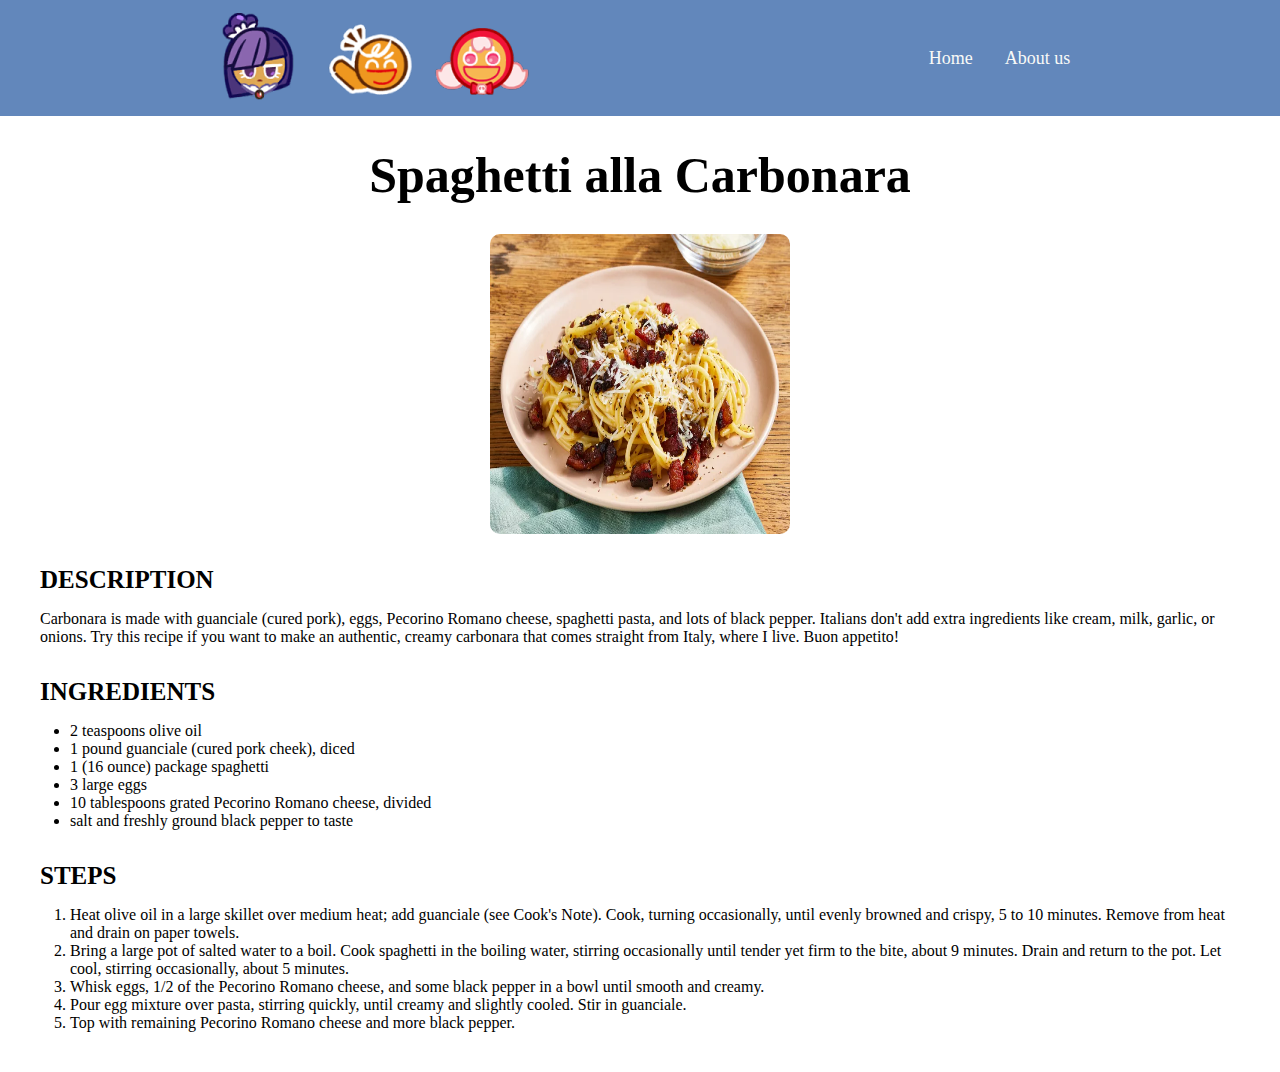
<file: pages/carbonara.html>
<!DOCTYPE html>
<html lang="en">
    <head>
        <meta charset="utf-8"> 
        <title>Pasta Recipes</title>
        <link rel="stylesheet" href="../style.css">
    </head>
    <body>
        <div class="nav"> 
            <div class="img-holder">
                <img src="../img/logo.webp" alt="logo">
                <img src="../img/hello-icon.webp" alt="logo">
                <img src="../img/cherry-icon.webp" alt="logo">
            </div>
            <div class="nav-list">
                <a href="../index.html">Home</a>
                <a href="https://www.youtube.com/watch?v=dQw4w9WgXcQ">About us</a>
            </div>
        </div>
        <div class="container">
            <div class="title-container">
                <h1>Spaghetti alla Carbonara</h1>
            </div>
            <div class="inner-container">
                <div class="img-container">
                    <img src="../img/carbonara.webp" alt="Carbonara" height="300" width="400">
                </div>
                <div class="desc-info">
                    <h3>DESCRIPTION</h3>
                    <p>Carbonara is made with guanciale (cured pork), eggs, Pecorino Romano cheese, spaghetti pasta, and lots of black pepper. Italians don't add extra ingredients like cream, milk, garlic, or onions. Try this recipe if you want to make an authentic, creamy carbonara that comes straight from Italy, where I live. Buon appetito!</p>
                </div>
                <div class="ingre-info">
                    <h3>INGREDIENTS</h3>
                    <ul>
                        <li>2 teaspoons olive oil</li>
                        <li>1 pound guanciale (cured pork cheek), diced</li>
                        <li>1 (16 ounce) package spaghetti</li>
                        <li>3 large eggs</li>
                        <li>10 tablespoons grated Pecorino Romano cheese, divided</li>
                        <li>salt and freshly ground black pepper to taste</li>
                    </ul>
                </div>
                <div class="steps-info">
                    <h3>STEPS</h3>
                    <ol>
                        <li>Heat olive oil in a large skillet over medium heat; add guanciale (see Cook's Note). Cook, turning occasionally, until evenly browned and crispy, 5 to 10 minutes. Remove from heat and drain on paper towels. </li>
                        <li>Bring a large pot of salted water to a boil. Cook spaghetti in the boiling water, stirring occasionally until tender yet firm to the bite, about 9 minutes. Drain and return to the pot. Let cool, stirring occasionally, about 5 minutes. </li>
                        <li>Whisk eggs, 1/2 of the Pecorino Romano cheese, and some black pepper in a bowl until smooth and creamy. </li>
                        <li>Pour egg mixture over pasta, stirring quickly, until creamy and slightly cooled. Stir in guanciale. </li>
                        <li>Top with remaining Pecorino Romano cheese and more black pepper. </li>
                    </ol>
                </div>
            </div>
        </div>
    </body>
</html>
</file>
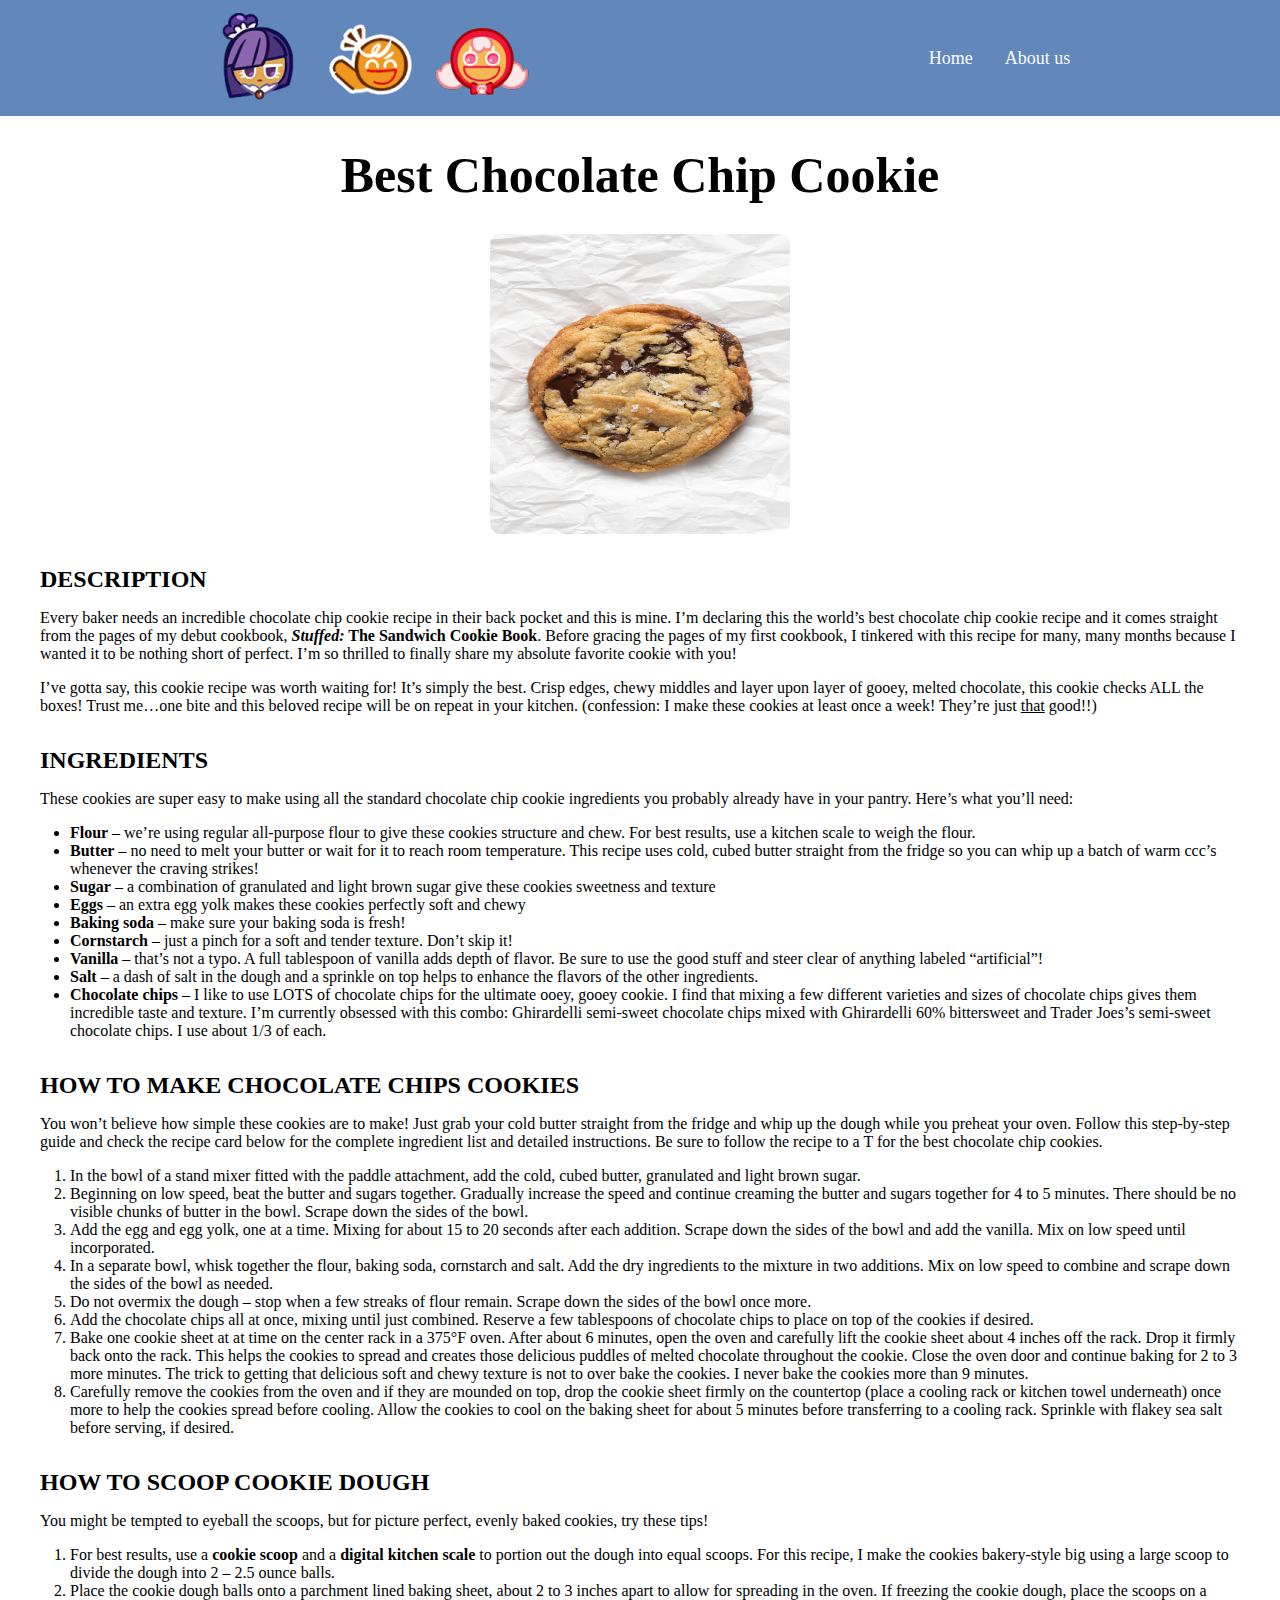
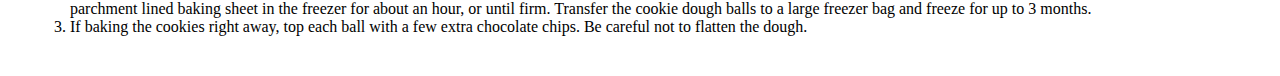
<file: pages/chocolate-chip.html>
<!DOCTYPE html> <html lang="en">
    <head> 
        <meta charset="utf-8">
        <title>Pastry Recipes</title>
        <link rel="stylesheet" href="../style.css">
    </head>
    <body>
        <div class="nav"> 
            <div class="img-holder">
                <img src="../img/logo.webp" alt="logo">
                <img src="../img/hello-icon.webp" alt="logo">
                <img src="../img/cherry-icon.webp" alt="logo">
            </div>
            <div class="nav-list">
                <a href="../index.html">Home</a>
                <a href="https://www.youtube.com/watch?v=dQw4w9WgXcQ">About us</a>
            </div>
        </div>
        <div class="container">
            <div class="title-container">
                <h1>Best Chocolate Chip Cookie</h1>
            </div>
            <div class="inner-container">
                <div class="img-container">
                    <img src="../img/chips-cookie.jpg" alt="Chips Cookie" height="300" width="300">
                </div>
                <div class="desc-info">
                    <h2>DESCRIPTION</h2>
                    <p>Every baker needs an incredible chocolate chip cookie recipe in their back pocket and this is mine. I’m declaring this the world’s best chocolate chip cookie recipe and it comes straight from the pages of my debut cookbook, <strong><em>Stuffed:</em> The Sandwich Cookie Book</strong>. Before gracing the pages of my first cookbook, I tinkered with this recipe for many, many months because I wanted it to be nothing short of perfect. I’m so thrilled to finally share my absolute favorite cookie with you!</p>
                    <p>I’ve gotta say, this cookie recipe was worth waiting for! It’s simply the best. Crisp edges, chewy middles and layer upon layer of gooey, melted chocolate, this cookie checks ALL the boxes! Trust me…one bite and this beloved recipe will be on repeat in your kitchen. (confession: I make these cookies at least once a week! They’re just <u>that</u> good!!)</p>
                </div>
                <div class="ingre-info">
                    <h2>INGREDIENTS</h2>
                    <p>These cookies are super easy to make using all the standard chocolate chip cookie ingredients you probably already have in your pantry. Here’s what you’ll need:</p>
                    <ul>
                        <li><strong>Flour </strong>– we’re using regular all-purpose flour to give these cookies structure and chew. For best results, use a kitchen scale to weigh the flour.</li>
                        <li><strong>Butter</strong> – no need to melt your butter or wait for it to reach room temperature. This recipe uses cold, cubed butter straight from the fridge so you can whip up a batch of warm ccc’s whenever the craving strikes!</li>
                        <li><strong>Sugar</strong> – a combination of granulated and light brown sugar give these cookies sweetness and texture</li>
                        <li><strong>Eggs</strong> – an extra egg yolk makes these cookies perfectly soft and chewy</li>
                        <li><strong>Baking soda</strong> – make sure your baking soda is fresh!</li>
                        <li><strong>Cornstarch</strong> – just a pinch for a soft and tender texture. Don’t skip it! </li>
                        <li><strong>Vanilla</strong> – that’s not a typo. A full tablespoon of vanilla adds depth of flavor. Be sure to use the good stuff and steer clear of anything labeled “artificial”!</li>
                        <li><strong>Salt</strong> – a dash of salt in the dough and a sprinkle on top helps to enhance the flavors of the other ingredients.</li>
                        <li><strong>Chocolate chips</strong> – I like to use LOTS of chocolate chips for the ultimate ooey, gooey cookie. I find that mixing a few different varieties and sizes of chocolate chips gives them incredible taste and texture. I’m currently obsessed with this combo: Ghirardelli semi-sweet chocolate chips mixed with Ghirardelli 60% bittersweet and Trader Joes’s semi-sweet chocolate chips. I use about 1/3 of each.</li>
                    </ul>
                </div>
                <div class="steps-info">
                    <h2>HOW TO MAKE CHOCOLATE CHIPS COOKIES</h2>
                    <p>You won’t believe how simple these cookies are to make! Just grab your cold butter straight from the fridge and whip up the dough while you preheat your oven. Follow this step-by-step guide and check the recipe card below for the complete ingredient list and detailed instructions. Be sure to follow the recipe to a T for the best chocolate chip cookies.</p>
                    <ol>
                        <li>In the bowl of a stand mixer fitted with the paddle attachment, add the cold, cubed butter, granulated and light brown sugar.</li>
                        <li>Beginning on low speed, beat the butter and sugars together. Gradually increase the speed and continue creaming the butter and sugars together for 4 to 5 minutes. There should be no visible chunks of butter in the bowl. Scrape down the sides of the bowl.</li>
                        <li>Add the egg and egg yolk, one at a time. Mixing for about 15 to 20 seconds after each addition. Scrape down the sides of the bowl and add the vanilla. Mix on low speed until incorporated. </li>
                        <li>In a separate bowl, whisk together the flour, baking soda, cornstarch and salt. Add the dry ingredients to the mixture in two additions. Mix on low speed to combine and scrape down the sides of the bowl as needed. </li>
                        <li>Do not overmix the dough – stop when a few streaks of flour remain. Scrape down the sides of the bowl once more.</li>
                        <li>Add the chocolate chips all at once, mixing until just combined. Reserve a few tablespoons of chocolate chips to place on top of the cookies if desired. </li>
                        <li>Bake one cookie sheet at at time on the center rack in a 375°F oven. After about 6 minutes, open the oven and carefully lift the cookie sheet about 4 inches off the rack. Drop it firmly back onto the rack. This helps the cookies to spread and creates those delicious puddles of melted chocolate throughout the cookie. Close the oven door and continue baking for 2 to 3 more minutes. The trick to getting that delicious soft and chewy texture is not to over bake the cookies. I never bake the cookies more than 9 minutes.</li>
                        <li>Carefully remove the cookies from the oven and if they are mounded on top, drop the cookie sheet firmly on the countertop (place a cooling rack or kitchen towel underneath) once more to help the cookies spread before cooling. Allow the cookies to cool on the baking sheet for about 5 minutes before transferring to a cooling rack. Sprinkle with flakey sea salt before serving, if desired.</li>
                    </ol>
                </div>
                <div class="additional-info">
                    <h2>HOW TO SCOOP COOKIE DOUGH</h2>
                    <p>You might be tempted to eyeball the scoops, but for picture perfect, evenly baked cookies, try these tips! </p>
                    <ol>
                        <li>For best results, use a <strong>cookie scoop</strong> and a <strong>digital kitchen scale</strong> to portion out the dough into equal scoops. For this recipe, I make the cookies bakery-style big using a large scoop to divide the dough into 2 – 2.5 ounce balls. </li>
                        <li>Place the cookie dough balls onto a parchment lined baking sheet, about 2 to 3 inches apart to allow for spreading in the oven. If freezing the cookie dough, place the scoops on a parchment lined baking sheet in the freezer for about an hour, or until firm. Transfer the cookie dough balls to a large freezer bag and freeze for up to 3 months. </li>
                        <li>If baking the cookies right away, top each ball with a few extra chocolate chips. Be careful not to flatten the dough. </li>
                    </ol>
                </div>
            </div>
        </div>
    </body>
</html>
</file>
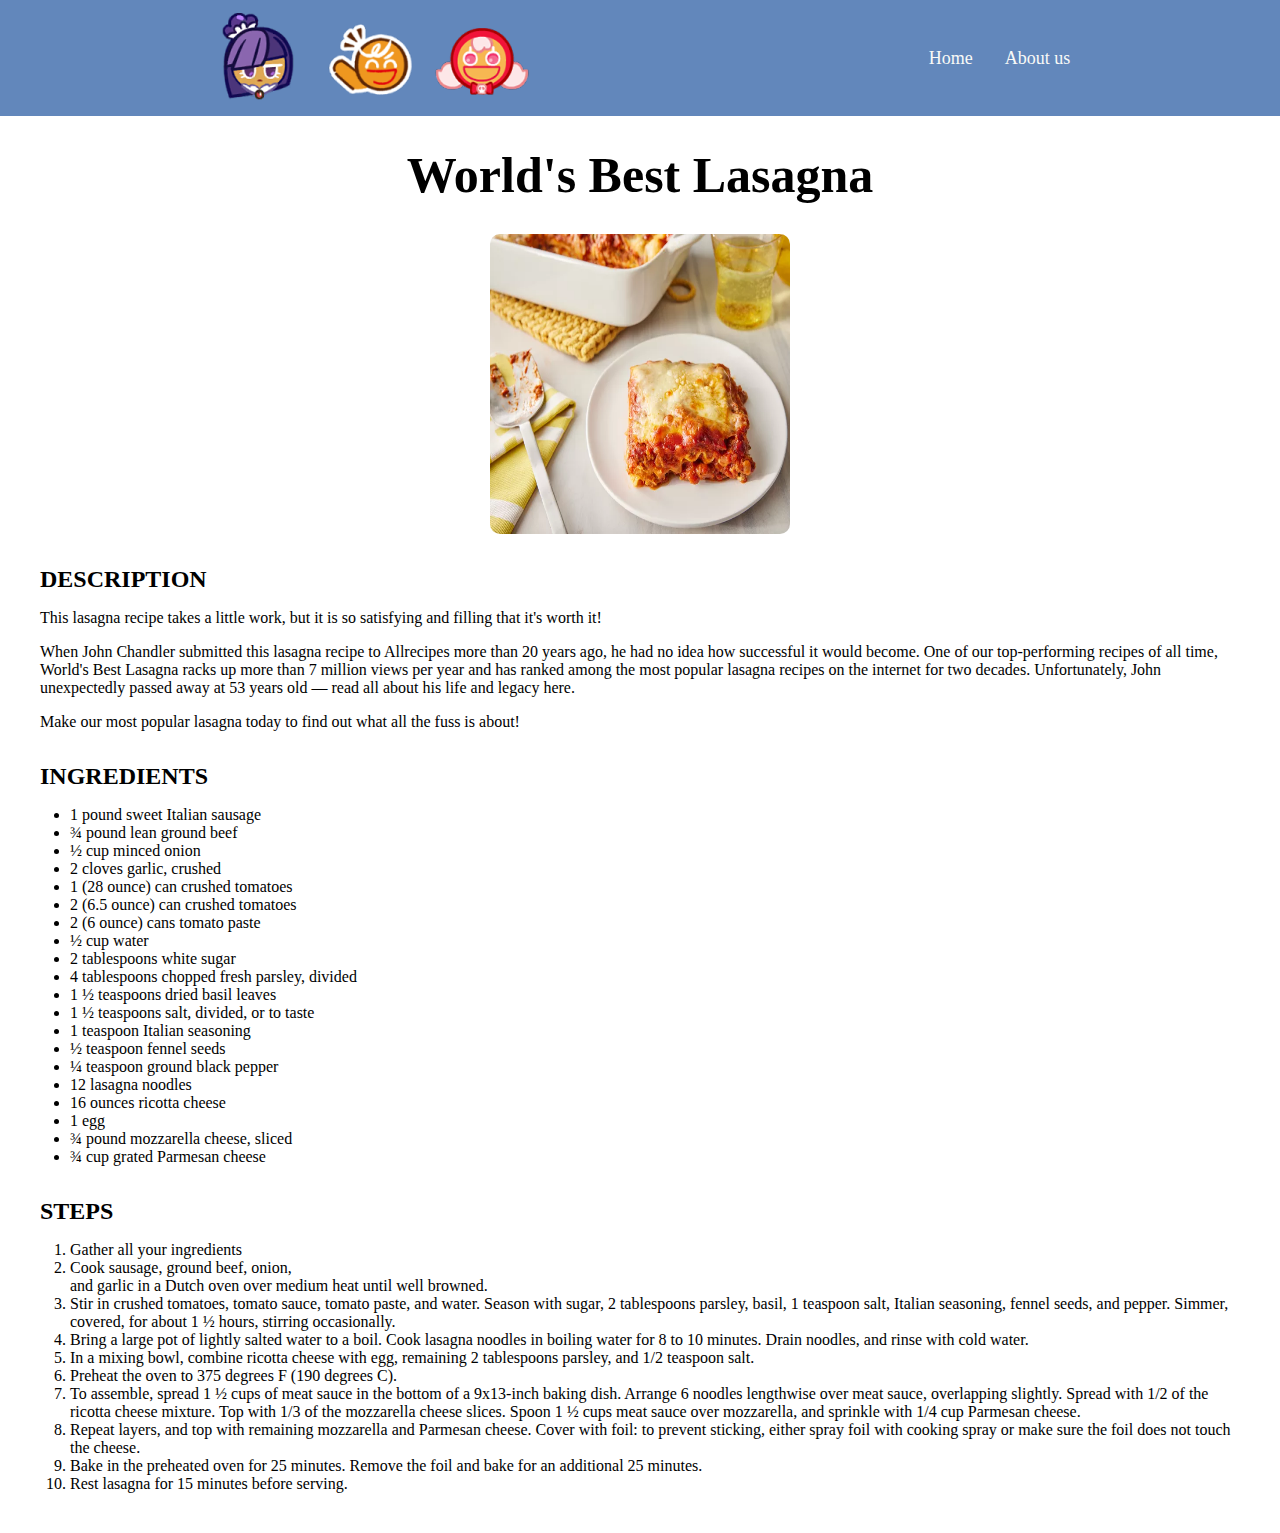
<file: pages/lasagna.html>
<!DOCTYPE html>
<html lang="en">
    <head>
        <meta charset="utf-8">
        <title>Pasta Recipes</title>
        <link rel="stylesheet" href="../style.css">
    </head>
    <body> 
        <div class="nav"> 
            <div class="img-holder">
                <img src="../img/logo.webp" alt="logo">
                <img src="../img/hello-icon.webp" alt="logo">
                <img src="../img/cherry-icon.webp" alt="logo">
            </div>
            <div class="nav-list">
                <a href="../index.html">Home</a>
                <a href="https://www.youtube.com/watch?v=dQw4w9WgXcQ">About us</a>
            </div>
        </div>
        <div class="container"> 
            <div class="title-container">
                <h1>World's Best Lasagna</h1>
            </div>
            <div class="inner-container">
                <div class="img-container">
                    <img src="../img/lasagna.webp" alt="Lasagna">
                </div>
                <div class="desc-info">
                    <h2>DESCRIPTION</h2>
                    <p>This lasagna recipe takes a little work, but it is so satisfying and filling that it's worth it!</p>
                    <p> When John Chandler submitted this lasagna recipe to Allrecipes more than 20 years ago, he had no 
                        idea how successful it would become. One of our top-performing recipes of all time, 
                        World's Best Lasagna racks up more than 7 million views per year and has ranked among the most popular lasagna 
                        recipes on the internet for two decades. Unfortunately, John unexpectedly passed away at 53 years old — read all 
                        about his life and legacy here.  </p>
                    <p> 
                        Make our most popular lasagna today to find out what all the fuss is about!  </p>        
                </div>
                <div class="ingre-info">
                    <h2>INGREDIENTS</h2>
                    <ul>
                        <li>1 pound sweet Italian sausage</li>
                        <li>¾ pound lean ground beef</li>
                        <li>½ cup minced onion</li>
                        <li>2 cloves garlic, crushed</li>
                        <li>1 (28 ounce) can crushed tomatoes</li>
                        <li>2 (6.5 ounce) can crushed tomatoes</li>
                        <li>2 (6 ounce) cans tomato paste</li>
                        <li>½ cup water</li>
                        <li>2 tablespoons white sugar</li>
                        <li>4 tablespoons chopped fresh parsley, divided</li>
                        <li>1 ½ teaspoons dried basil leaves</li>
                        <li>1 ½ teaspoons salt, divided, or to taste</li>
                        <li>1 teaspoon Italian seasoning</li>
                        <li>½  teaspoon fennel seeds</li>
                        <li>¼ teaspoon ground black pepper</li>
                        <li>12 lasagna noodles</li>
                        <li>16 ounces ricotta cheese</li>
                        <li>1 egg</li>
                        <li>¾ pound mozzarella cheese, sliced</li>
                        <li>¾ cup grated Parmesan cheese</li>
                    </ul>
                </div>
                <div class="steps-info">
                    <h2>STEPS</h2>
                    <ol> 
                        <li>Gather all your ingredients</li>
                        <li>Cook sausage, ground beef, onion, 
                            <br> and garlic in a Dutch oven over medium heat until well browned. </li>
                        <li>Stir in crushed tomatoes, tomato sauce, tomato paste, and water. Season with sugar, 2 tablespoons parsley, basil, 1 teaspoon salt, Italian seasoning, fennel seeds, and pepper. Simmer, covered, for about 1 ½ hours, stirring occasionally. </li>
                        <li>Bring a large pot of lightly salted water to a boil. Cook lasagna noodles in boiling water for 8 to 10 minutes. Drain noodles, and rinse with cold water.</li>
                        <li>In a mixing bowl, combine ricotta cheese with egg, remaining 2 tablespoons parsley, and 1/2 teaspoon salt.</li>
                        <li>Preheat the oven to 375 degrees F (190 degrees C).</li>
                        <li>To assemble, spread 1 ½ cups of meat sauce in the bottom of a 9x13-inch baking dish. Arrange 6 noodles lengthwise over meat sauce, overlapping slightly. Spread with 1/2 of the ricotta cheese mixture. Top with 1/3 of the mozzarella cheese slices. Spoon 1 ½ cups meat sauce over mozzarella, and sprinkle with 1/4 cup Parmesan cheese.</li>
                        <li>Repeat layers, and top with remaining mozzarella and Parmesan cheese. Cover with foil: to prevent sticking, either spray foil with cooking spray or make sure the foil does not touch the cheese. </li>
                        <li>Bake in the preheated oven for 25 minutes. Remove the foil and bake for an additional 25 minutes. </li>
                        <li>Rest lasagna for 15 minutes before serving. </li>
                    </ol>
                </div>
            </div>
        </div>
    </body>
</html>
</file>
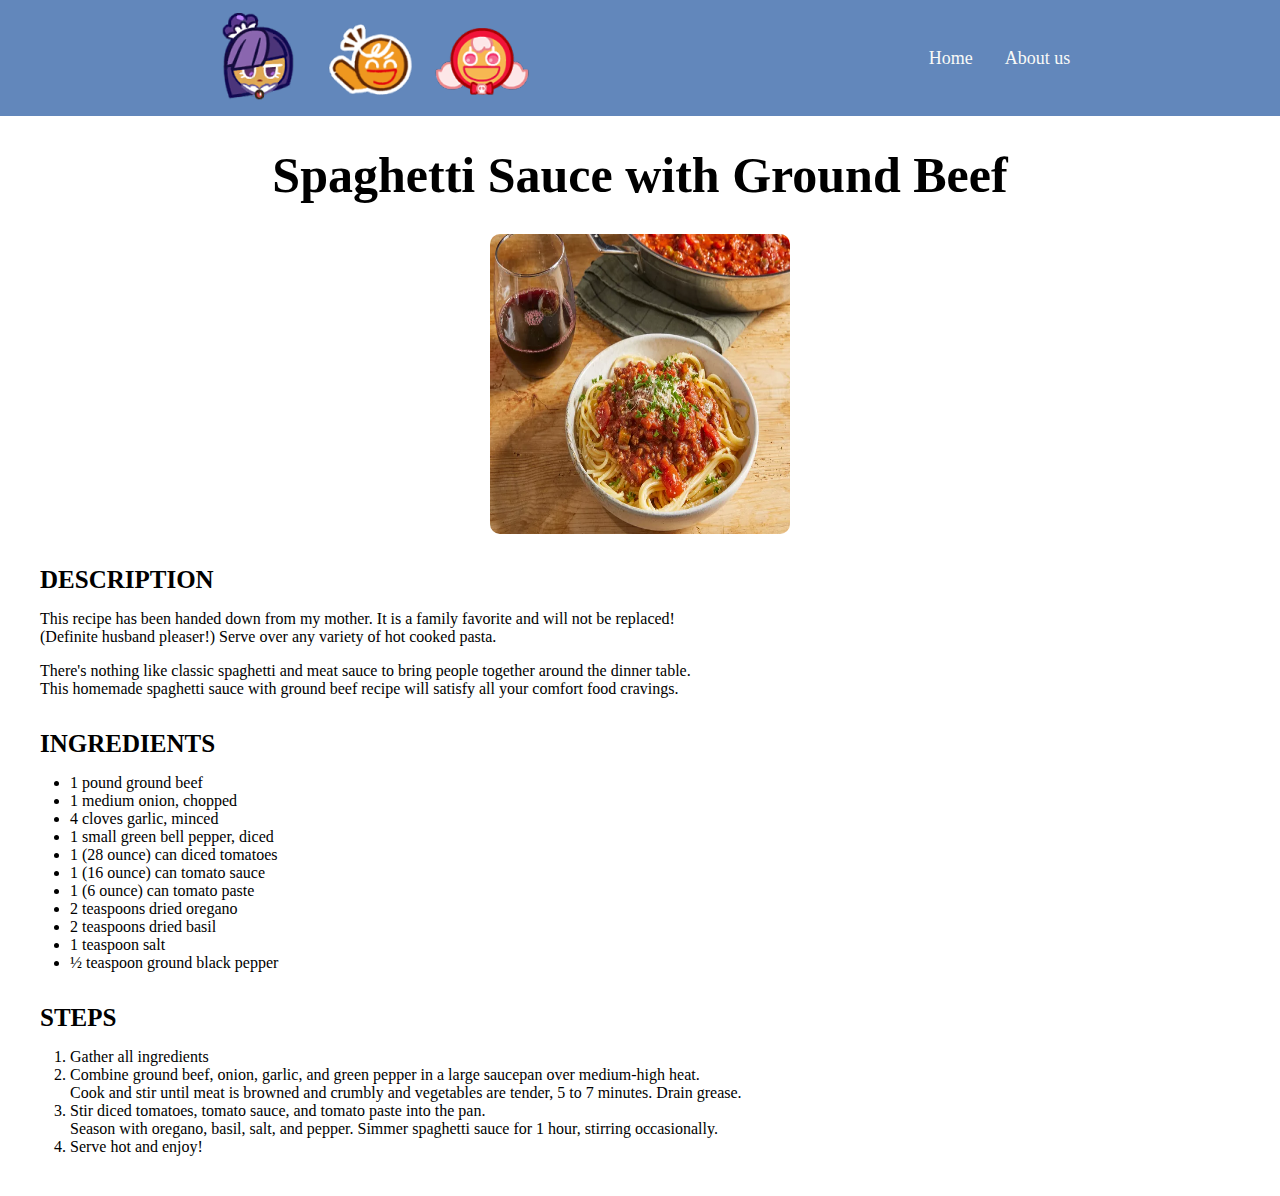
<file: pages/spaghetti.html>
<!DOCTYPE html>
<html lang="en">
    <head>
        <meta charset="utf-8">
        <title>Spaghetti</title>
        <link rel="stylesheet" href="../style.css">
    </head>
    <body>
        <div class="nav"> 
            <div class="img-holder">
                <img src="../img/logo.webp" alt="logo">
                <img src="../img/hello-icon.webp" alt="logo">
                <img src="../img/cherry-icon.webp" alt="logo">
            </div>
            <div class="nav-list">
                <a href="../index.html">Home</a>
                <a href="https://www.youtube.com/watch?v=dQw4w9WgXcQ">About us</a>
            </div>
        </div>
        <div class="container">
            <div class="title-container"> 
                <h1>Spaghetti Sauce with Ground Beef</h1>
            </div>
            <div class="inner-container">
                <div class="img-container">
                    <img src="../img/spaghetti.webp" alt="Spaghetti Sauce with Ground Beef" width="300" height="300">
                </div>
                <div class="desc-info">
                    <h3>DESCRIPTION</h3>
                    <p>This recipe has been handed down from my mother. It is a family favorite and will not be replaced! 
                        <br>(Definite husband pleaser!) Serve over any variety of hot cooked pasta.
                    </p>
                    <p>There's nothing like classic spaghetti and meat sauce to bring people 
                        together around the dinner table. <br> This homemade spaghetti sauce with ground 
                        beef recipe will satisfy all your comfort food cravings. 
                    </p>
                </div>
                <div class="ingre-info">
                    <h3>INGREDIENTS</h3>
                    <ul>
                        <li>1 pound ground beef</li>
                        <li>1 medium onion, chopped</li>
                        <li>4 cloves garlic, minced</li>
                        <li>1 small green bell pepper, diced</li>
                        <li>1 (28 ounce) can diced tomatoes</li>
                        <li>1 (16 ounce) can tomato sauce</li>
                        <li>1 (6 ounce) can tomato paste</li>
                        <li>2 teaspoons dried oregano</li>
                        <li>2 teaspoons dried basil</li>
                        <li>1 teaspoon salt</li>
                        <li>½ teaspoon ground black pepper</li>
                    </ul>
                </div>
                <div class="steps-info">
                    <h3>STEPS</h3>
                    <ol>
                        <li>Gather all ingredients</li>
                        <li>Combine ground beef, onion, garlic, 
                            and green pepper in a large saucepan over 
                            medium-high heat. <br> Cook and stir until meat is 
                            browned and crumbly and vegetables are tender, 
                            5 to 7 minutes. Drain grease. 
                        </li>
                        <li>Stir diced tomatoes, tomato sauce, and tomato paste into the pan. 
                            <br> Season with oregano, basil, salt, and pepper. Simmer spaghetti sauce 
                            for 1 hour, stirring occasionally.
                        </li>
                        <li>Serve hot and enjoy!</li>
                    </ol>
                </div>
            </div>
        </div>    
    </body> 
</html>
</file>
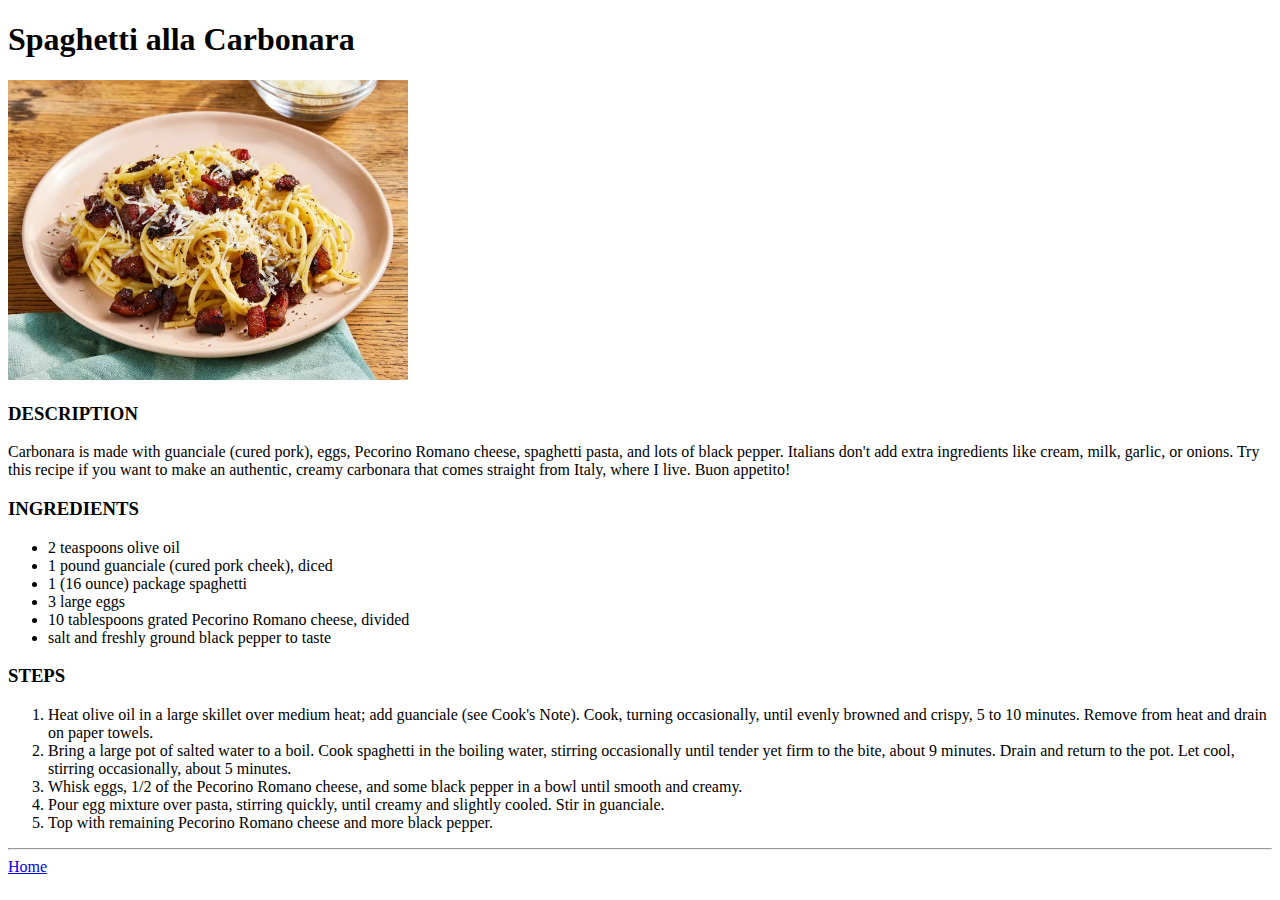
<file: pasta-recipes/carbonara.html>
<!DOCTYPE html>
<html lang="en">
    <head>
        <meta charset="utf-8"> 
        <title>Pasta Recipes</title>
    </head>
    <body> 
        <h1>Spaghetti alla Carbonara</h1>
        <img src="../img/carbonara.webp" alt="Carbonara" height="300" width="400">
        <h3>DESCRIPTION</h3>
        <p>Carbonara is made with guanciale (cured pork), eggs, Pecorino Romano cheese, spaghetti pasta, and lots of black pepper. Italians don't add extra ingredients like cream, milk, garlic, or onions. Try this recipe if you want to make an authentic, creamy carbonara that comes straight from Italy, where I live. Buon appetito!</p>
        
        <h3>INGREDIENTS</h3>
        <ul>
            <li>2 teaspoons olive oil</li>
            <li>1 pound guanciale (cured pork cheek), diced</li>
            <li>1 (16 ounce) package spaghetti</li>
            <li>3 large eggs</li>
            <li>10 tablespoons grated Pecorino Romano cheese, divided</li>
            <li>salt and freshly ground black pepper to taste</li>
        </ul>

        <h3>STEPS</h3>
        <ol>
            <li>Heat olive oil in a large skillet over medium heat; add guanciale (see Cook's Note). Cook, turning occasionally, until evenly browned and crispy, 5 to 10 minutes. Remove from heat and drain on paper towels. </li>
            <li>Bring a large pot of salted water to a boil. Cook spaghetti in the boiling water, stirring occasionally until tender yet firm to the bite, about 9 minutes. Drain and return to the pot. Let cool, stirring occasionally, about 5 minutes. </li>
            <li>Whisk eggs, 1/2 of the Pecorino Romano cheese, and some black pepper in a bowl until smooth and creamy. </li>
            <li>Pour egg mixture over pasta, stirring quickly, until creamy and slightly cooled. Stir in guanciale. </li>
            <li>Top with remaining Pecorino Romano cheese and more black pepper. </li>
        </ol>
        <hr>
        <a href="../index.html">Home</a>
    </body>
</html>
</file>
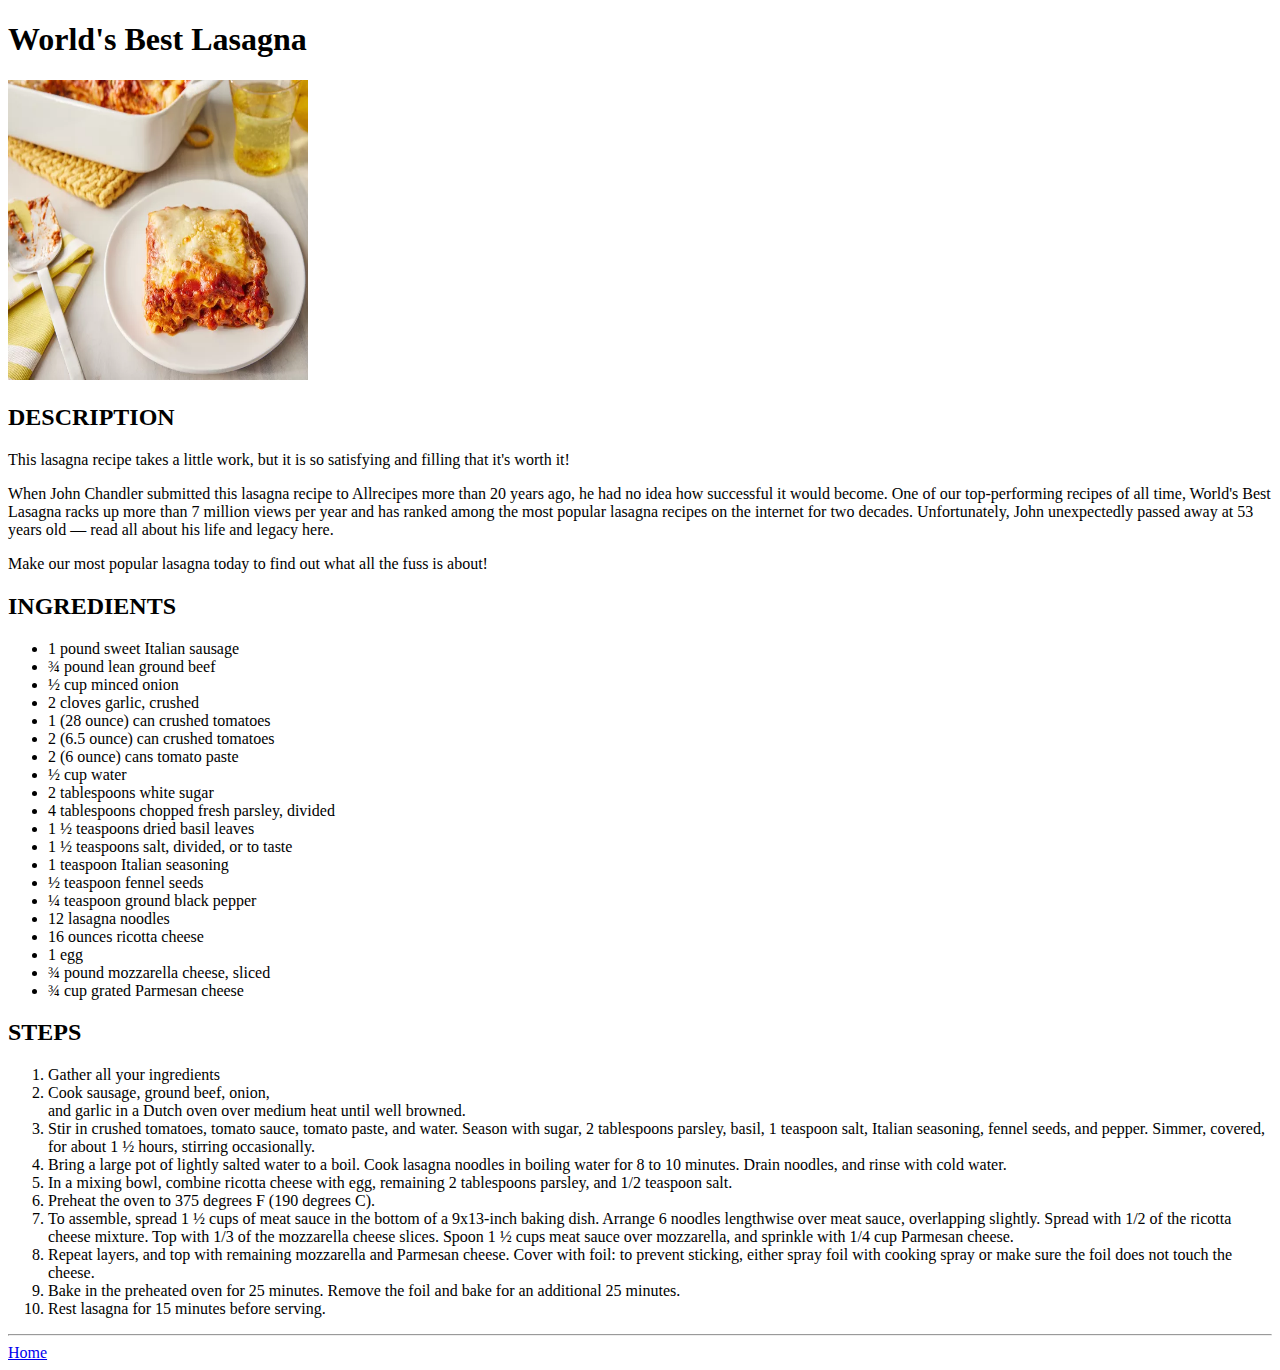
<file: pasta-recipes/lasagna.html>
<!DOCTYPE html>
<html lang="en">
    <head>
        <meta charset="utf-8">
        <title>Pasta Recipes</title>
    </head>
    <body> 
        <h1>World's Best Lasagna</h1>
        <img src="../img/lasagna.webp" alt="Lasagna" height="300" width="300">
        <h2>DESCRIPTION</h2>
        <p>This lasagna recipe takes a little work, but it is so satisfying and filling that it's worth it!</p>
        <p> When John Chandler submitted this lasagna recipe to Allrecipes more than 20 years ago, he had no 
            idea how successful it would become. One of our top-performing recipes of all time, 
            World's Best Lasagna racks up more than 7 million views per year and has ranked among the most popular lasagna 
            recipes on the internet for two decades. Unfortunately, John unexpectedly passed away at 53 years old — read all 
            about his life and legacy here.
        </p>
        <p> 
            Make our most popular lasagna today to find out what all the fuss is about!
        </p>        
        <h2>INGREDIENTS</h2>
        <ul>
            <li>1 pound sweet Italian sausage</li>
            <li>¾ pound lean ground beef</li>
            <li>½ cup minced onion</li>
            <li>2 cloves garlic, crushed</li>
            <li>1 (28 ounce) can crushed tomatoes</li>
            <li>2 (6.5 ounce) can crushed tomatoes</li>
            <li>2 (6 ounce) cans tomato paste</li>
            <li>½ cup water</li>
            <li>2 tablespoons white sugar</li>
            <li>4 tablespoons chopped fresh parsley, divided</li>
            <li>1 ½ teaspoons dried basil leaves</li>
            <li>1 ½ teaspoons salt, divided, or to taste</li>
            <li>1 teaspoon Italian seasoning</li>
            <li>½  teaspoon fennel seeds</li>
            <li>¼ teaspoon ground black pepper</li>
            <li>12 lasagna noodles</li>
            <li>16 ounces ricotta cheese</li>
            <li>1 egg</li>
            <li>¾ pound mozzarella cheese, sliced</li>
            <li>¾ cup grated Parmesan cheese</li>
        </ul>

        <h2>STEPS</h2>
        <ol> 
            <li>Gather all your ingredients</li>
            <li>Cook sausage, ground beef, onion, 
                <br> and garlic in a Dutch oven over medium heat until well browned. </li>
            <li>Stir in crushed tomatoes, tomato sauce, tomato paste, and water. Season with sugar, 2 tablespoons parsley, basil, 1 teaspoon salt, Italian seasoning, fennel seeds, and pepper. Simmer, covered, for about 1 ½ hours, stirring occasionally. </li>
            <li>Bring a large pot of lightly salted water to a boil. Cook lasagna noodles in boiling water for 8 to 10 minutes. Drain noodles, and rinse with cold water.</li>
            <li>In a mixing bowl, combine ricotta cheese with egg, remaining 2 tablespoons parsley, and 1/2 teaspoon salt.</li>
            <li>Preheat the oven to 375 degrees F (190 degrees C).</li>
            <li>To assemble, spread 1 ½ cups of meat sauce in the bottom of a 9x13-inch baking dish. Arrange 6 noodles lengthwise over meat sauce, overlapping slightly. Spread with 1/2 of the ricotta cheese mixture. Top with 1/3 of the mozzarella cheese slices. Spoon 1 ½ cups meat sauce over mozzarella, and sprinkle with 1/4 cup Parmesan cheese.</li>
            <li>Repeat layers, and top with remaining mozzarella and Parmesan cheese. Cover with foil: to prevent sticking, either spray foil with cooking spray or make sure the foil does not touch the cheese. </li>
            <li>Bake in the preheated oven for 25 minutes. Remove the foil and bake for an additional 25 minutes. </li>
            <li>Rest lasagna for 15 minutes before serving. </li>
        </ol>
        <hr>
        <a href="../index.html">Home</a>
    </body>
</html>
</file>
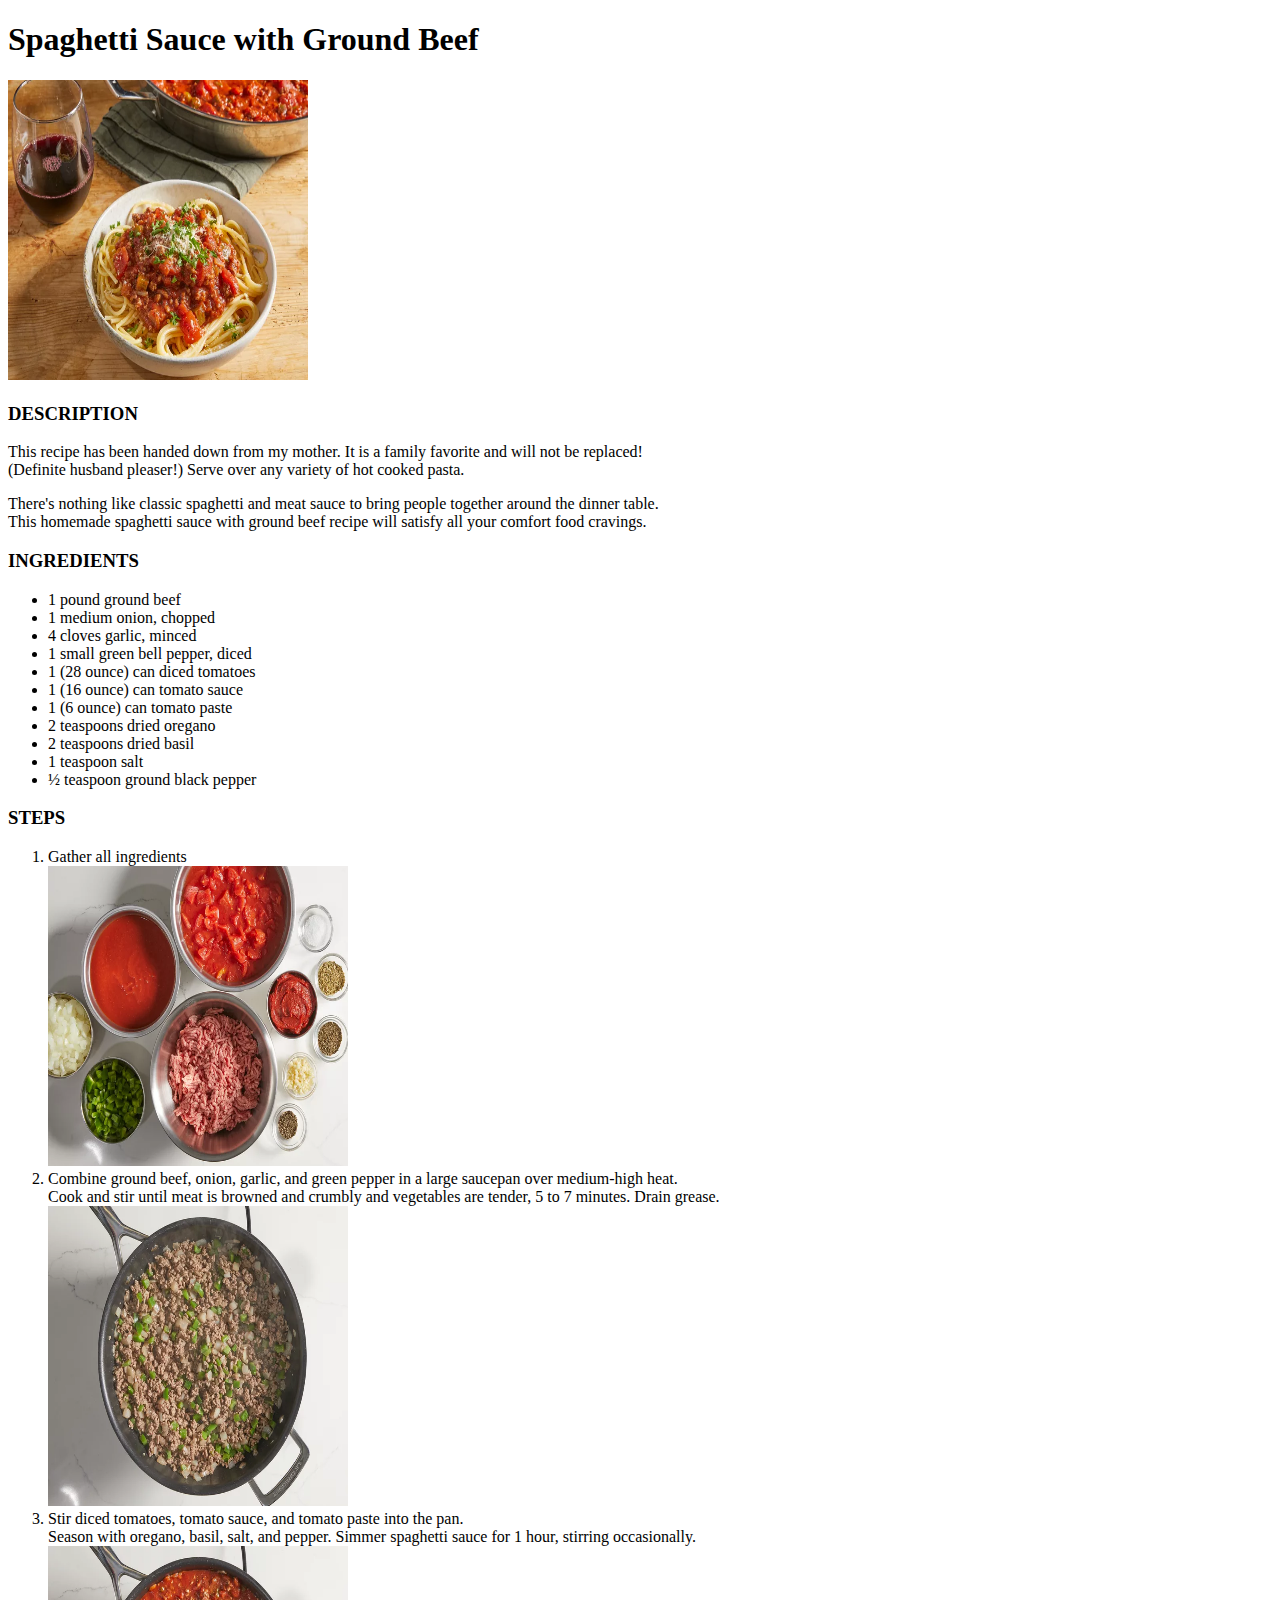
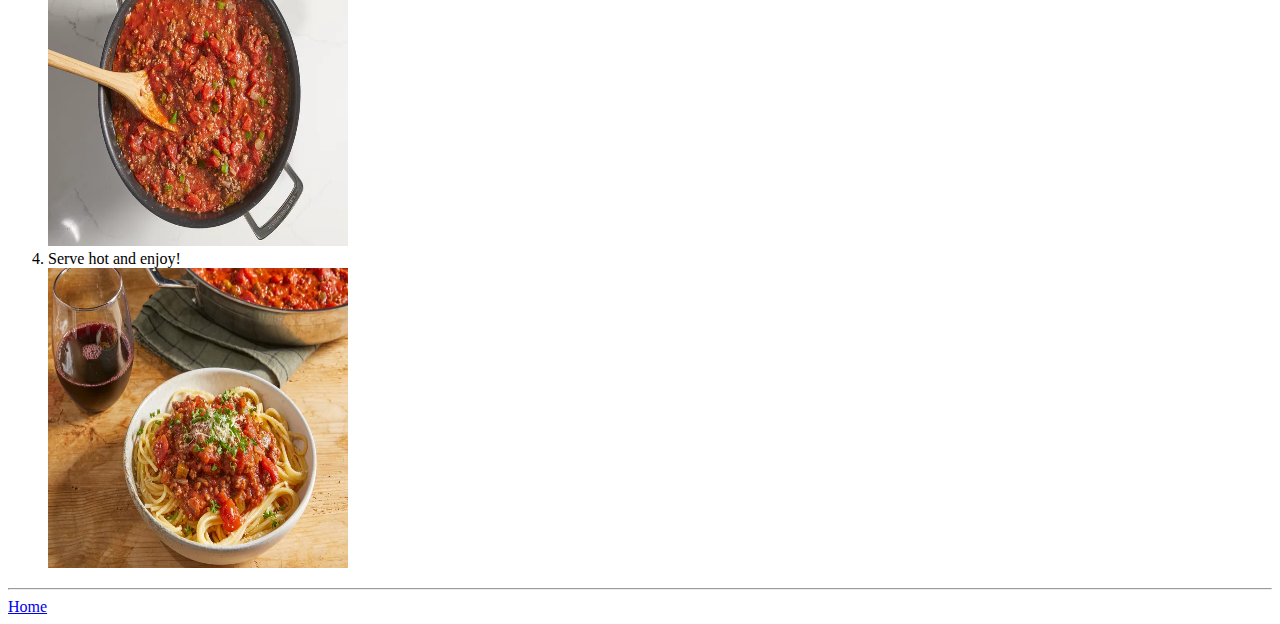
<file: pasta-recipes/spaghetti.html>
<!DOCTYPE html>
<html lang="en">
    <head>
        <meta charset="utf-8">
        <title>Spaghetti</title>
    </head>
    <body>
        <h1>Spaghetti Sauce with Ground Beef</h1>
        <img src="../img/spaghetti.webp" alt="Spaghetti Sauce with Ground Beef" width="300" height="300">
        <h3>DESCRIPTION</h3>
        <p>This recipe has been handed down from my mother. It is a family favorite and will not be replaced! 
            <br>(Definite husband pleaser!) Serve over any variety of hot cooked pasta.
        </p>
        <p>There's nothing like classic spaghetti and meat sauce to bring people 
            together around the dinner table. <br> This homemade spaghetti sauce with ground 
            beef recipe will satisfy all your comfort food cravings. 
        </p>
        <h3>INGREDIENTS</h3>
        <ul>
            <li>1 pound ground beef</li>
            <li>1 medium onion, chopped</li>
            <li>4 cloves garlic, minced</li>
            <li>1 small green bell pepper, diced</li>
            <li>1 (28 ounce) can diced tomatoes</li>
            <li>1 (16 ounce) can tomato sauce</li>
            <li>1 (6 ounce) can tomato paste</li>
            <li>2 teaspoons dried oregano</li>
            <li>2 teaspoons dried basil</li>
            <li>1 teaspoon salt</li>
            <li>½ teaspoon ground black pepper</li>
        </ul>

        <h3>STEPS</h3>
        <ol>
            <li>Gather all ingredients</li>
            <img src="../img/step1-spaghetti-grounded-beef.webp" alt="Step 1" height="300" width="300">
            <li>Combine ground beef, onion, garlic, 
                and green pepper in a large saucepan over 
                medium-high heat. <br> Cook and stir until meat is 
                browned and crumbly and vegetables are tender, 
                5 to 7 minutes. Drain grease. 
            </li>
            <img src="../img/step2-spaghetti-grounded-beef.webp" alt="Step 2" height="300" width="300">
            <li>Stir diced tomatoes, tomato sauce, and tomato paste into the pan. 
                <br> Season with oregano, basil, salt, and pepper. Simmer spaghetti sauce 
                for 1 hour, stirring occasionally.
            </li>
            <img src="../img/step3-spaghetti-grounded-beef.webp" alt="Step 1" height="300" width="300">
            <li>Serve hot and enjoy!</li>
            <img src="../img/step4-spaghetti-grounded-beef.webp" alt="Step 1" height="300" width="300">
        </ol>
        <hr>
        <a href="../index.html">Home</a>
    </body> 
</html>
</file>
<file: style.css>
* {
    /* outline: 2px solid black; */
    box-sizing: inherit;
    margin: 0;
    padding: 0;
    box-sizing: border-box;
}

body {
    box-sizing: border-box;
    /* background-color: #dae7f7; */
    font-family: Georgia, serif;
    font-size: 16px;

    display: flex;
    flex-direction: column;
    /* gap: 1em; */
}
/* nav bar  */
.nav {
    background-color: #6287bb;
    display: flex;
    justify-content: space-around;
    padding: 10px;
}

.nav .nav-list, .img-holder {
    display: flex;
    justify-content: center;
    align-items: center;
    gap: 2em;
}

.img-holder {
    flex-shrink: 1;
    gap: 1em;
}

.nav-list a, 
.list a {
    text-decoration: none;
    color: #f9faf7;
    padding: 10px 20px;
    font-size: 18px;
    padding: 0;
    margin: 0;
}

/* list */
.header, 
.title-container{
    display: flex;
    padding: 10px;
    justify-content: center;
    font-size: 25px;
}

.list-container {
    display: flex;
    justify-content: center;
    padding: 20px;
}

.list {
    display: flex;
    flex-direction: column;
    list-style-type: none;
    gap: 1em;
    align-items: center;
}

.list a {
    color: black;
}
/* pages */
.container {
    display: flex;
    flex-direction: column;
    padding: 20px;
    background-color: white;
}

.inner-container {
    display: flex;
    flex-direction: column; 
    padding: 20px;
    gap: 2em;
}

.inner-container .img-container {
    display: flex;
    justify-content: center;
}

.img-container img {
    border-radius: 10px;
    height: 300px;
    width: 300px;
}

.desc-info, 
.ingre-info, 
.steps-info,
.additional-info {
    display: flex;
    flex-direction: column;
    gap: 1em;
    
}

.ingre-info li {
    margin-left: 30px;
    padding: 0;
}

.steps-info li, 
.additional-info li {
    margin-left: 30px;
}

.container h3 {
    font-size: 25px;
}
</file>
